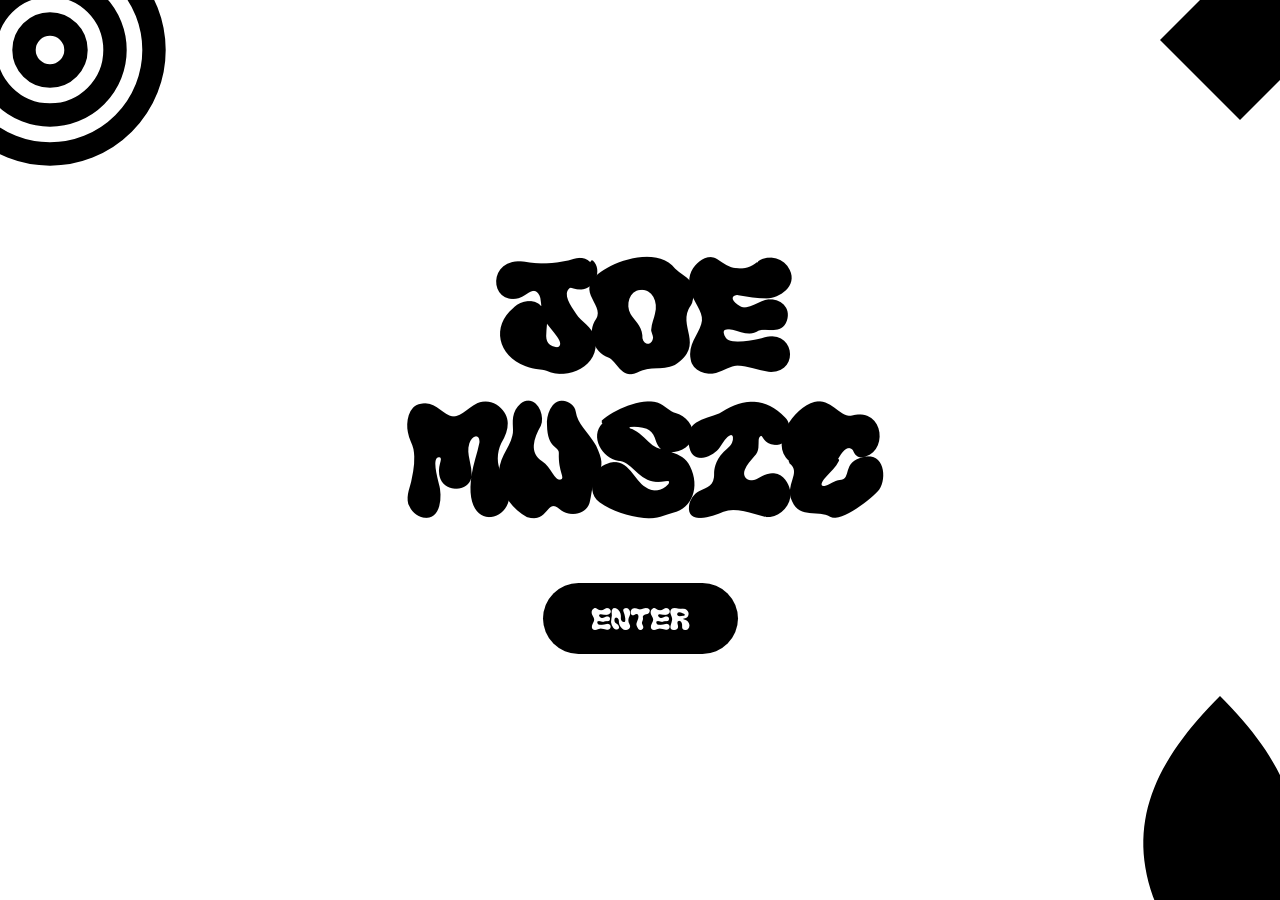
<file: index.html>
<!doctype html>
<html lang="pt-br"><head>
<meta charset="utf-8"><meta name="viewport" content="width=device-width,initial-scale=1">
<title>Joe Music</title>
<link rel="stylesheet" href="css/style.css">
</head><body>
<div class="splash">
  <h1 class="logo">JOE<br>MUSIC</h1>
  <button class="enter-btn" onclick="location.href='main.html'">ENTER</button>
</div>
<script src="js/shapes.js"></script>
</body></html>
</file>
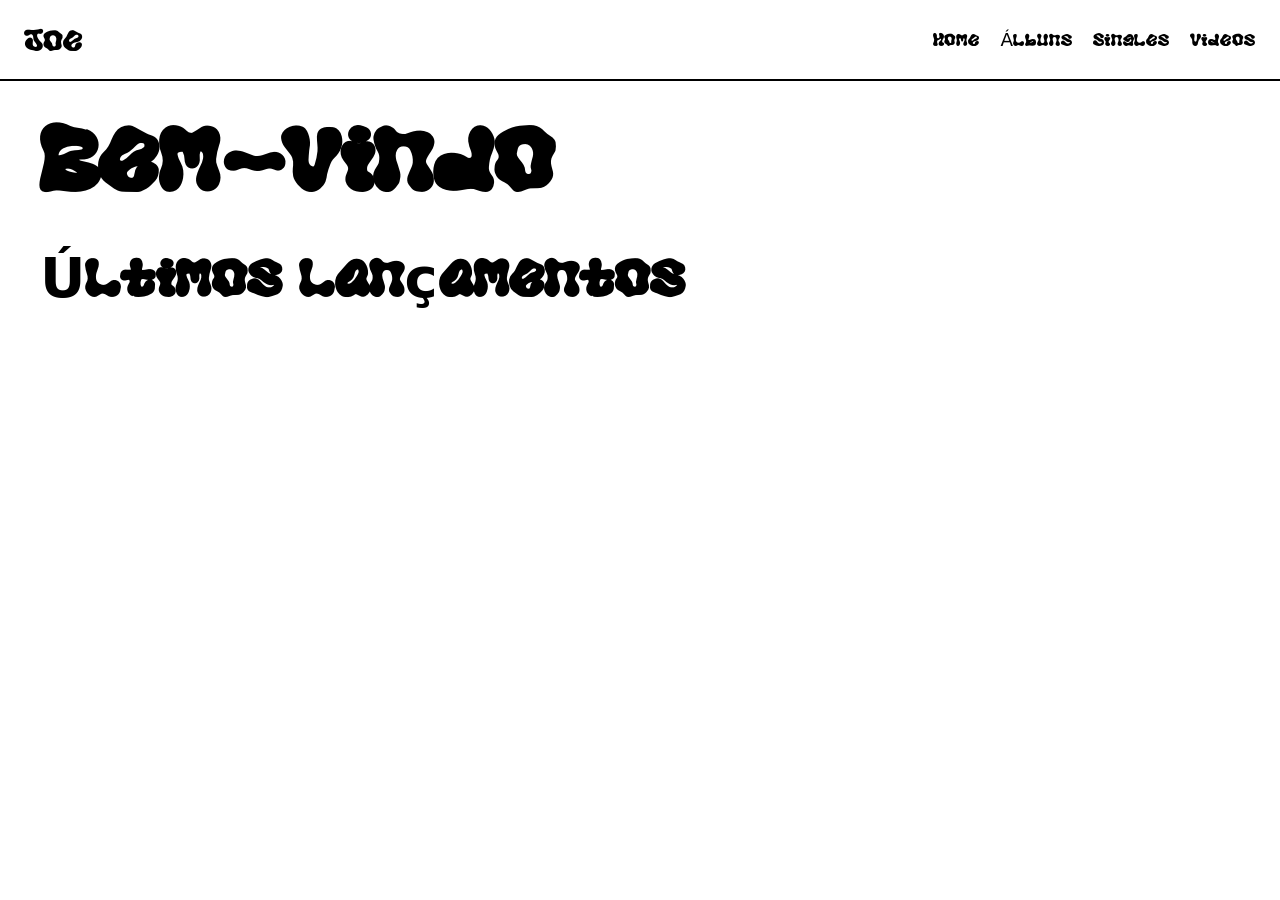
<file: main.html>
<!doctype html><html lang="pt-br"><head>
<meta charset="utf-8"><meta name="viewport" content="width=device-width,initial-scale=1">
<title>Joe · Home</title>
<link rel="stylesheet" href="css/style.css"></head><body>
<nav class="nav"><a href="main.html" class="brand">Joe</a><ul><li><a href="main.html">Home</a></li><li><a href="albums.html">Álbuns</a></li><li><a href="singles.html">Singles</a></li><li><a href="videos.html">Videos</a></li></ul></nav>
<main><div class="container">
  <h1 class="page-title">Bem-vindo</h1>
  <section id="featured-slot"></section>
  <h2 class="page-title" style="font-size:clamp(2rem,5vw,3.5rem);margin-top:3rem">Últimos lançamentos</h2>
  <div class="grid" id="latest"></div>
</div></main>
<script src="js/config.js"></script>
<script src="js/api.js"></script>
<script src="js/player.js"></script>
<script src="js/main.js"></script>
</body></html>
</file>
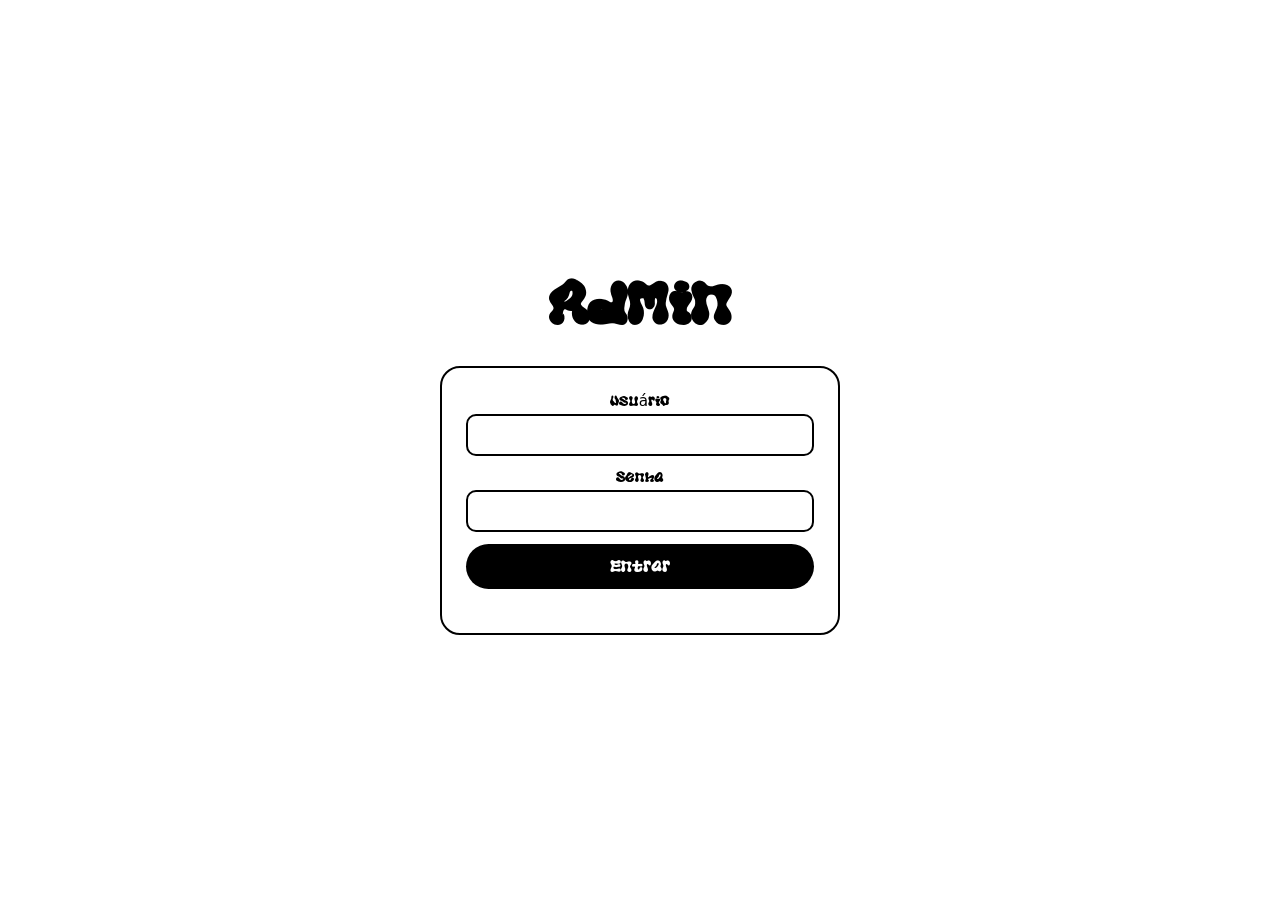
<file: admin/add-album.html>
<!doctype html><html lang="pt-br"><head>
<meta charset="utf-8"><meta name="viewport" content="width=device-width,initial-scale=1">
<title>Admin · Adicionar Álbum</title><link rel="stylesheet" href="admin.css"></head><body>
<div class="nav-admin"><strong>Joe · Admin</strong><div class="links">
<a href="dashboard.html">Dashboard</a><a href="#" onclick="logout()">Sair</a></div></div>
<div class="container">
<h1>Adicionar Álbum</h1>
<form id="f" enctype="multipart/form-data">
  <label>Título<input name="title" required></label>
  <div class="row">
    <label>Ano<input name="year" placeholder="2025"></label>
    <label>Capa<input name="cover" type="file" accept="image/*"></label>
  </div>
  <label><input type="checkbox" name="featured" value="1"> Álbum em destaque na home</label>
  <label>Link Spotify<input name="spotify" type="url"></label>
  <label>Link YouTube<input name="youtube" type="url"></label>
  <label>Link Apple Music<input name="apple" type="url"></label>
  <button class="primary" type="submit">Criar álbum</button>
</form>
</div>
<script src="config.js"></script>
<script src="admin.js"></script>
<script>
requireLogin();
document.getElementById('f').onsubmit = async (e) => {
  e.preventDefault();
  const r = await apiForm('/api/albums', e.target);
  if (r && r.id) { msg('Álbum criado ✓'); e.target.reset(); }
  else msg('Erro ao criar', true);
};
</script></body></html>
</file>
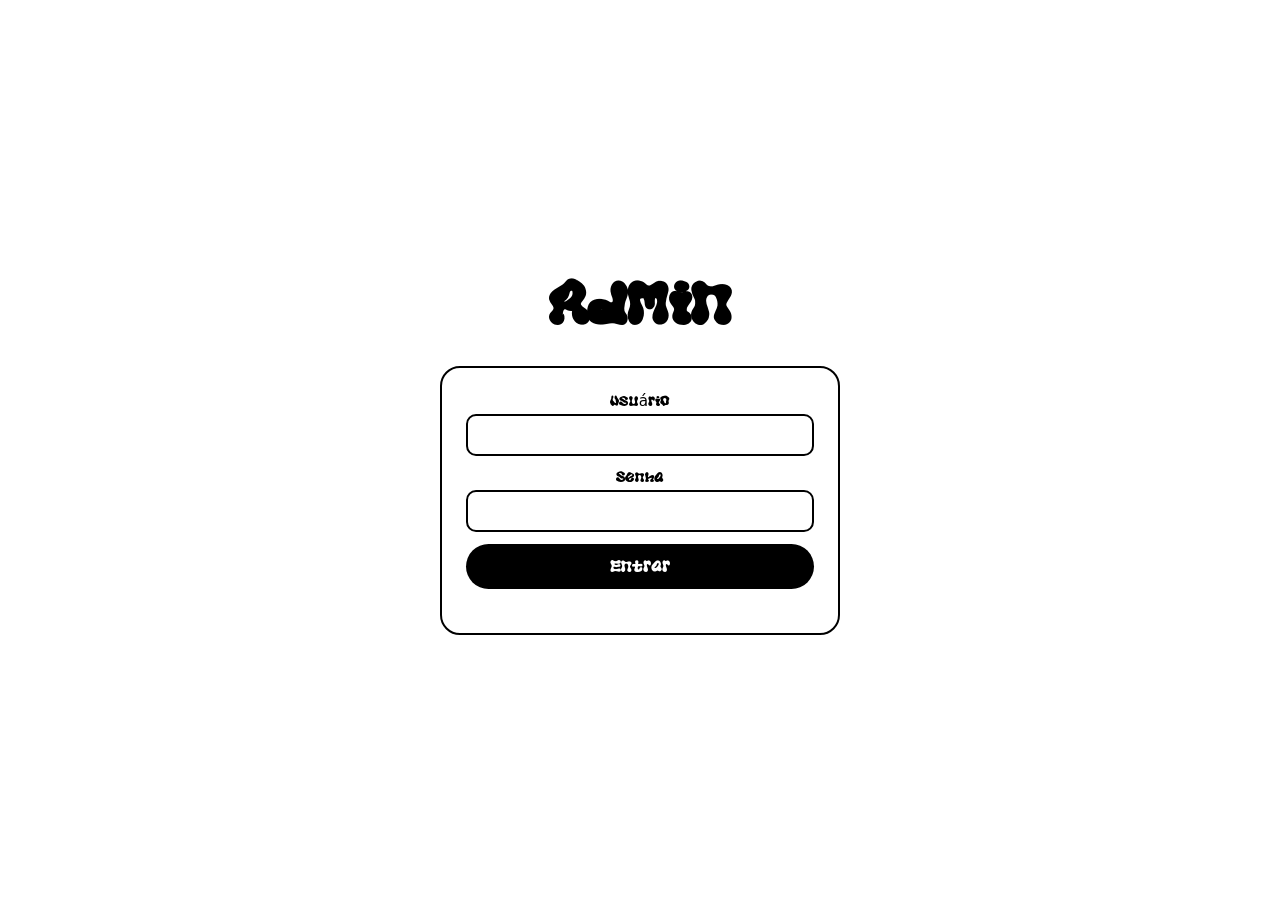
<file: admin/add-song.html>
<!doctype html><html lang="pt-br"><head>
<meta charset="utf-8"><meta name="viewport" content="width=device-width,initial-scale=1">
<title>Admin · Adicionar Música</title><link rel="stylesheet" href="admin.css"></head><body>
<div class="nav-admin"><strong>Joe · Admin</strong><div class="links">
<a href="dashboard.html">Dashboard</a><a href="#" onclick="logout()">Sair</a></div></div>
<div class="container">
<h1>Adicionar Música</h1>
<form id="f" enctype="multipart/form-data">
  <label>Título<input name="title" required></label>
  <div class="row">
    <label>Álbum
      <select name="album_id"><option value="">— (Single) —</option></select>
    </label>
    <label>Ordem da faixa<input name="track_order" type="number" value="0"></label>
  </div>
  <label><input type="checkbox" name="is_single" value="1"> É single (sem álbum)</label>
  <div class="row">
    <label>Capa<input name="cover" type="file" accept="image/*"></label>
    <label>Arquivo MP3<input name="audio" type="file" accept="audio/*"></label>
  </div>
  <label>Snippet (prévia 15-30s)<input name="snippet" type="file" accept="audio/*"></label>
  <label>Letra<textarea name="lyrics"></textarea></label>
  <label>Créditos<textarea name="credits" placeholder="Produção, mixagem..."></textarea></label>
  <label>Link Spotify<input name="spotify" type="url"></label>
  <label>Link YouTube<input name="youtube" type="url"></label>
  <label>Link Apple Music<input name="apple" type="url"></label>
  <button class="primary" type="submit">Adicionar música</button>
</form>
</div>
<script src="config.js"></script>
<script src="admin.js"></script>
<script>
requireLogin();
(async () => {
  const albums = await api('/api/albums');
  const sel = document.querySelector('[name=album_id]');
  albums.forEach(a => { const o=document.createElement('option'); o.value=a.id; o.textContent=a.title; sel.appendChild(o); });
})();
document.getElementById('f').onsubmit = async (e) => {
  e.preventDefault();
  const r = await apiForm('/api/songs', e.target);
  if (r && r.id) { msg('Música adicionada ✓'); e.target.reset(); }
  else msg('Erro ao adicionar', true);
};
</script></body></html>
</file>
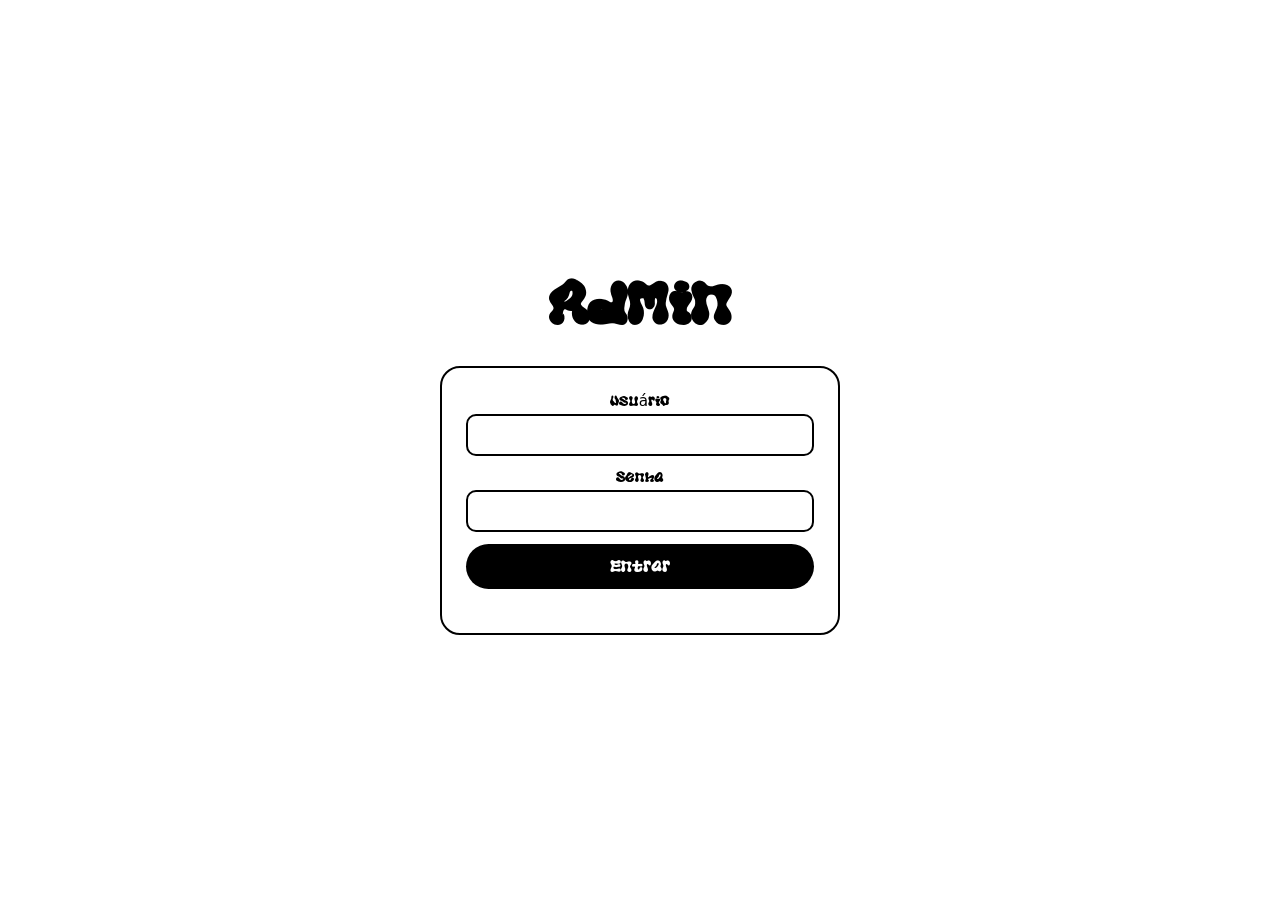
<file: admin/add-video.html>
<!doctype html><html lang="pt-br"><head>
<meta charset="utf-8"><meta name="viewport" content="width=device-width,initial-scale=1">
<title>Admin · Adicionar Video</title><link rel="stylesheet" href="admin.css"></head><body>
<div class="nav-admin"><strong>Joe · Admin</strong><div class="links">
<a href="dashboard.html">Dashboard</a><a href="#" onclick="logout()">Sair</a></div></div>
<div class="container">
<h1>Adicionar Music Video</h1>
<form id="f" enctype="multipart/form-data">
  <label>Título<input name="title" required></label>
  <label>Playlist<input name="playlist" placeholder="Ex: Ao Vivo"></label>
  <label>Miniatura<input name="thumb" type="file" accept="image/*"></label>
  <label>Arquivo de video (opcional)<input name="video_file" type="file" accept="video/*"></label>
  <label>OU link do YouTube<input name="youtube_url" type="url" placeholder="https://youtu.be/..."></label>
  <label>Prévia (hover) - video curto sem som<input name="preview" type="file" accept="video/*"></label>
  <button class="primary" type="submit">Adicionar video</button>
</form>
</div>
<script src="config.js"></script>
<script src="admin.js"></script>
<script>
requireLogin();
document.getElementById('f').onsubmit = async (e) => {
  e.preventDefault();
  const r = await apiForm('/api/videos', e.target);
  if (r && r.id) { msg('Video adicionado ✓'); e.target.reset(); }
  else msg('Erro ao adicionar', true);
};
</script></body></html>
</file>
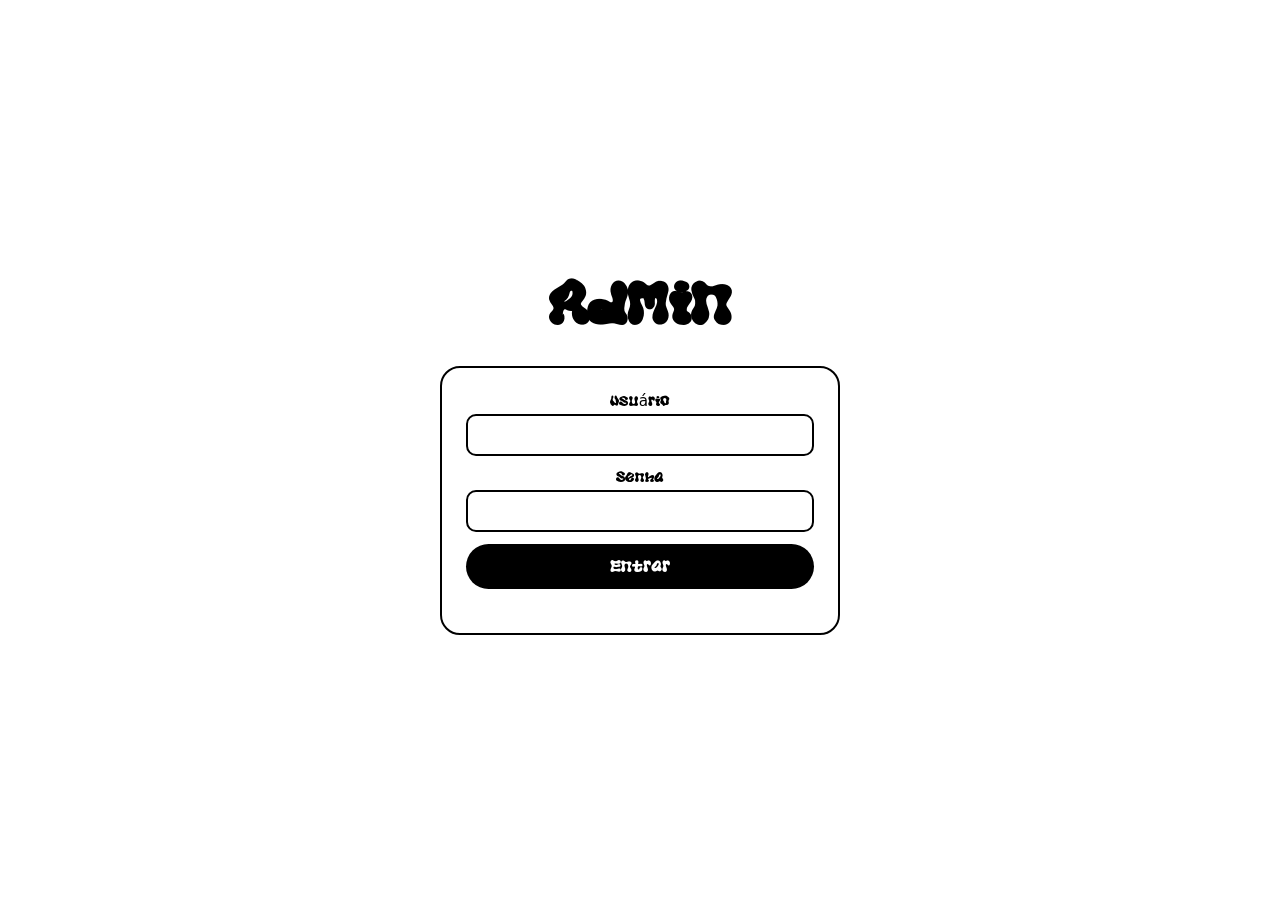
<file: admin/dashboard.html>
<!doctype html><html lang="pt-br"><head>
<meta charset="utf-8"><meta name="viewport" content="width=device-width,initial-scale=1">
<title>Admin · Dashboard</title><link rel="stylesheet" href="admin.css"></head><body>
<div class="nav-admin"><strong>Joe · Admin</strong>
<div class="links">
  <a href="dashboard.html">Dashboard</a>
  <a href="add-album.html">+ Álbum</a>
  <a href="add-song.html">+ Música</a>
  <a href="add-video.html">+ Video</a>
  <a href="/" target="_blank">Ver site</a>
  <a href="#" onclick="logout()">Sair</a>
</div></div>
<div class="container">
  <h1>Dashboard</h1>
  <h2>Álbuns</h2><div class="list" id="albums"></div>
  <h2>Músicas</h2><div class="list" id="songs"></div>
  <h2>Videos</h2><div class="list" id="videos"></div>
</div>
<script src="config.js"></script>
<script src="admin.js"></script>
<script>
requireLogin();
async function load() {
  const albums = await api('/api/albums');
  document.getElementById('albums').innerHTML = albums.map(a=>`
    <div class="item"><div><strong>${a.title}</strong> ${a.featured?'⭐':''} <small>${a.year||''}</small></div>
    <button class="del" onclick="delItem('albums',${a.id})">Excluir</button></div>`).join('') || '<div>Nenhum álbum.</div>';
  const songs = await api('/api/songs');
  document.getElementById('songs').innerHTML = songs.map(s=>`
    <div class="item"><div><strong>${s.title}</strong> <small>${s.album_title||'Single'}</small></div>
    <button class="del" onclick="delItem('songs',${s.id})">Excluir</button></div>`).join('') || '<div>Nenhuma música.</div>';
  const videos = await api('/api/videos');
  document.getElementById('videos').innerHTML = videos.map(v=>`
    <div class="item"><div><strong>${v.title}</strong> <small>${v.playlist||''}</small></div>
    <button class="del" onclick="delItem('videos',${v.id})">Excluir</button></div>`).join('') || '<div>Nenhum video.</div>';
}
async function delItem(kind, id) {
  if (!confirm('Excluir?')) return;
  await api('/api/'+kind+'/'+id, { method:'DELETE' });
  load();
}
load();
</script></body></html>
</file>
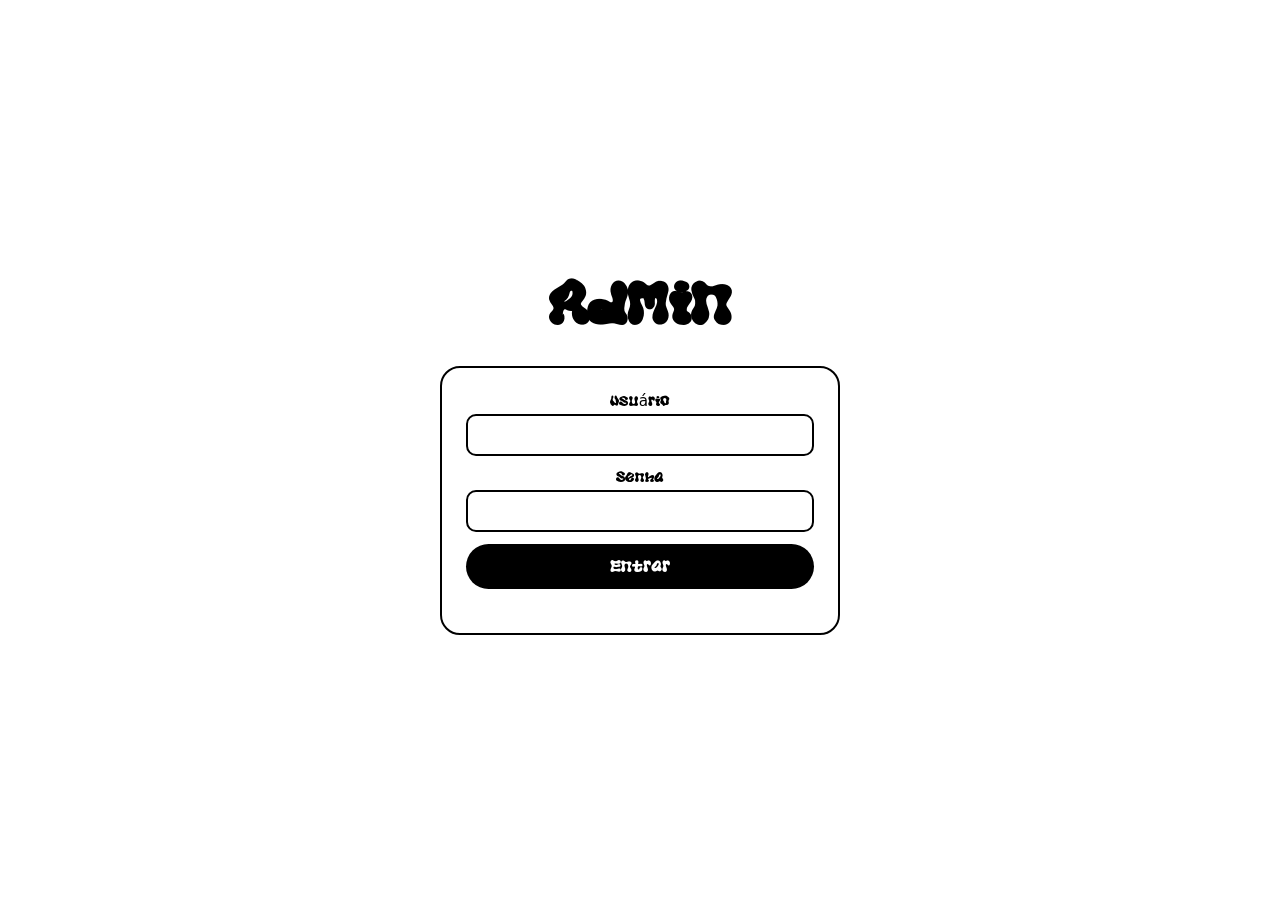
<file: admin/login.html>
<!doctype html><html lang="pt-br"><head>
<meta charset="utf-8"><meta name="viewport" content="width=device-width,initial-scale=1">
<title>Admin · Login</title><link rel="stylesheet" href="admin.css"></head><body>
<div class="login-wrap"><div class="login-box">
  <h1>Admin</h1>
  <form id="f">
    <label>Usuário<input name="username" required></label>
    <label>Senha<input name="password" type="password" required></label>
    <button class="primary" type="submit">Entrar</button>
    <div id="err" style="color:#000;margin-top:.5rem"></div>
  </form>
</div></div>
<script src="config.js"></script>
<script src="admin.js"></script>
<script>
document.getElementById('f').onsubmit = async (e) => {
  e.preventDefault();
  const fd = new FormData(e.target);
  const r = await fetch(API_BASE + '/api/auth/login', {
    method:'POST', headers:{'Content-Type':'application/json'},
    body: JSON.stringify({ username: fd.get('username'), password: fd.get('password') })
  }).then(r=>r.json());
  if (r.token) { setToken(r.token); location.href='dashboard.html'; }
  else document.getElementById('err').textContent = 'Credenciais inválidas';
};
</script></body></html>
</file>
<file: css/style.css>
@font-face {
  font-family: 'Aurora';
  src: url('../assets/fonts/aurora.otf') format('opentype');
  font-display: swap;
}

* { box-sizing: border-box; margin: 0; padding: 0; }
:root {
  --bg: #ffffff;
  --fg: #000000;
  --muted: #f2f2f2;
}
html, body {
  background: var(--bg); color: var(--fg);
  font-family: 'Aurora', system-ui, sans-serif;
  min-height: 100vh; overflow-x: hidden;
  -webkit-font-smoothing: antialiased;
}
a { color: inherit; text-decoration: none; }
button { font-family: inherit; cursor: pointer; }

/* Decorative shapes */
.shape { position: fixed; pointer-events: none; z-index: 0; }
.shape svg { width: 100%; height: 100%; }
.shape.tl { top: -80px; left: -80px; width: 260px; height: 260px; }
.shape.br { bottom: -100px; right: -100px; width: 320px; height: 320px; }
.shape.tr { top: -60px; right: -60px; width: 200px; height: 200px; }

/* Splash */
.splash {
  min-height: 100vh; display: flex; flex-direction: column;
  align-items: center; justify-content: center; text-align: center;
  position: relative; padding: 2rem;
}
.logo {
  font-size: clamp(4rem, 15vw, 10rem); line-height: 0.9;
  letter-spacing: -0.02em;
  animation: floaty 6s ease-in-out infinite;
}
.enter-btn {
  margin-top: 3rem; background: #000; color: #fff;
  border: none; border-radius: 999px; padding: 1rem 3rem;
  font-size: 2rem; font-family: 'Aurora', sans-serif;
  transition: transform .3s ease, box-shadow .3s ease;
  animation: fadeUp .8s .4s both;
}
.enter-btn:hover { transform: scale(1.08); box-shadow: 0 0 0 8px rgba(0,0,0,.08); }

@keyframes floaty { 0%,100% { transform: translateY(0) } 50% { transform: translateY(-12px) } }
@keyframes fadeUp { from { opacity: 0; transform: translateY(20px) } to { opacity: 1; transform: none } }
@keyframes fadeIn { from { opacity: 0 } to { opacity: 1 } }

/* Layout */
.nav {
  position: sticky; top: 0; z-index: 20;
  background: rgba(255,255,255,0.9); backdrop-filter: blur(14px);
  border-bottom: 2px solid #000;
  display: flex; align-items: center; justify-content: space-between;
  padding: 1rem 1.5rem;
}
.nav .brand { font-size: 2rem; }
.nav ul { display: flex; gap: 1.25rem; list-style: none; flex-wrap: wrap; }
.nav a { position: relative; padding: .25rem 0; font-size: 1.15rem; }
.nav a::after {
  content: ''; position: absolute; left: 0; bottom: -4px;
  width: 100%; height: 3px; background: #000;
  transform: scaleX(0); transform-origin: right;
  transition: transform .35s ease;
}
.nav a:hover::after, .nav a.active::after { transform: scaleX(1); transform-origin: left; }

main { padding: 2rem 1.5rem 8rem; position: relative; z-index: 1; }
.container { max-width: 1200px; margin: 0 auto; }
.page-title { font-size: clamp(3rem, 8vw, 6rem); line-height: .95; margin-bottom: 2rem; animation: fadeUp .6s both; }

/* Grid of cards */
.grid { display: grid; gap: 1.5rem;
  grid-template-columns: repeat(auto-fill, minmax(220px, 1fr)); }
.card {
  background: #fff; border: 2px solid #000; border-radius: 20px;
  overflow: hidden; cursor: pointer; position: relative;
  transition: transform .35s ease, box-shadow .35s ease;
  animation: fadeUp .5s both;
}
.card:hover { transform: translateY(-6px); box-shadow: 8px 8px 0 #000; }
.card .cover {
  aspect-ratio: 1/1; background: #eee center/cover no-repeat;
  position: relative; overflow: hidden;
}
.card .cover.placeholder {
  background: repeating-linear-gradient(45deg, #000 0 12px, #fff 12px 24px);
}
.card .cover .preview-btn {
  position: absolute; inset: auto 12px 12px auto;
  width: 44px; height: 44px; border-radius: 50%;
  background: #000; color: #fff; border: none;
  display: grid; place-items: center; font-size: 1.1rem;
  opacity: 0; transform: translateY(8px); transition: .3s;
}
.card:hover .cover .preview-btn { opacity: 1; transform: none; }
.card .info { padding: 1rem; }
.card .info h3 { font-size: 1.35rem; line-height: 1.1; }
.card .info small { color: #555; }

/* Featured */
.featured {
  display: grid; gap: 2rem; grid-template-columns: 1fr;
  border: 3px solid #000; border-radius: 28px; padding: 1.5rem;
  margin-bottom: 3rem; background: #fff;
  box-shadow: 12px 12px 0 #000;
  animation: fadeUp .6s both;
}
@media (min-width: 720px) { .featured { grid-template-columns: 320px 1fr; } }
.featured .cover { aspect-ratio: 1/1; border-radius: 20px;
  background: #eee center/cover no-repeat; border: 2px solid #000; }
.featured h2 { font-size: clamp(2rem, 5vw, 3.5rem); line-height: 1; margin-bottom: .5rem; }
.featured .links { display: flex; gap: .75rem; flex-wrap: wrap; margin-top: 1rem; }
.featured .links a {
  border: 2px solid #000; padding: .5rem 1rem; border-radius: 999px;
  transition: background .2s, color .2s;
}
.featured .links a:hover { background: #000; color: #fff; }

/* Video cards */
.video-card .cover { aspect-ratio: 16/9; }
.video-card .cover video { width: 100%; height: 100%; object-fit: cover; }

/* Modal */
.modal-backdrop {
  position: fixed; inset: 0; background: rgba(0,0,0,.7);
  display: none; align-items: center; justify-content: center;
  z-index: 50; padding: 1rem; animation: fadeIn .2s;
}
.modal-backdrop.open { display: flex; }
.modal {
  background: #fff; border: 3px solid #000; border-radius: 24px;
  max-width: 720px; width: 100%; max-height: 90vh; overflow: auto;
  padding: 2rem; position: relative;
}
.modal .close {
  position: absolute; top: 12px; right: 12px; width: 40px; height: 40px;
  border-radius: 50%; border: 2px solid #000; background: #fff; font-size: 1.2rem;
}
.modal h2 { font-size: 2.2rem; margin-bottom: 1rem; }
.tracklist { list-style: none; margin-top: 1rem; }
.tracklist li {
  display: flex; justify-content: space-between; align-items: center;
  padding: .75rem 0; border-bottom: 1px solid #000; gap: 1rem;
}
.tracklist li:last-child { border-bottom: none; }
.tracklist .play-btn {
  background: #000; color: #fff; border: none; border-radius: 50%;
  width: 36px; height: 36px; display: grid; place-items: center;
}
.lyrics { white-space: pre-wrap; margin-top: 1rem; padding: 1rem;
  background: var(--muted); border-radius: 12px; }

/* Player */
.player {
  position: fixed; bottom: 0; left: 0; right: 0;
  background: #000; color: #fff; z-index: 30;
  display: none; align-items: center; gap: 1rem;
  padding: .75rem 1rem; border-top: 3px solid #fff;
  transform: translateY(100%); transition: transform .4s ease;
}
.player.visible { display: flex; transform: none; }
.player .cover-mini {
  width: 56px; height: 56px; border-radius: 10px;
  background: #333 center/cover no-repeat; flex-shrink: 0;
}
.player .meta { flex: 1; min-width: 0; }
.player .meta .t { font-size: 1.2rem; white-space: nowrap; overflow: hidden; text-overflow: ellipsis; }
.player .meta .s { font-size: .9rem; opacity: .7; }
.player button {
  background: transparent; color: #fff; border: 2px solid #fff;
  width: 42px; height: 42px; border-radius: 50%;
  display: grid; place-items: center; font-size: 1rem;
}
.player .progress {
  flex: 2; height: 6px; background: #333; border-radius: 3px;
  overflow: hidden; cursor: pointer; display: none;
}
@media(min-width: 720px) { .player .progress { display: block; } }
.player .progress .bar { height: 100%; background: #fff; width: 0%; transition: width .1s linear; }

.empty {
  text-align: center; padding: 4rem 1rem; opacity: .6; font-size: 1.4rem;
}
</file>
<file: admin/admin.css>
@font-face { font-family:'Aurora'; src:url('/assets/fonts/aurora.otf') format('opentype'); }
* { box-sizing:border-box; margin:0; padding:0; }
body { font-family:'Aurora',system-ui,sans-serif; background:#fff; color:#000; min-height:100vh; }
.container { max-width: 900px; margin: 0 auto; padding: 2rem 1.5rem 4rem; }
h1 { font-size: clamp(2.5rem,6vw,4rem); margin-bottom: 1.5rem; }
h2 { font-size: 2rem; margin: 2rem 0 1rem; }
.nav-admin { border-bottom: 2px solid #000; padding: 1rem 1.5rem; display:flex; justify-content:space-between; align-items:center; flex-wrap:wrap; gap:1rem; }
.nav-admin .links { display:flex; gap:1rem; flex-wrap:wrap; }
.nav-admin a { color:#000; text-decoration:none; padding: .4rem .8rem; border:2px solid #000; border-radius:999px; }
.nav-admin a:hover { background:#000; color:#fff; }
form { display:grid; gap:.75rem; border: 2px solid #000; padding: 1.5rem; border-radius: 20px; background:#fff; }
label { display:grid; gap:.25rem; font-size: .95rem; }
input, textarea, select { font-family:inherit; padding:.6rem .8rem; border:2px solid #000; border-radius:10px; font-size:1rem; background:#fff; width:100%; }
textarea { min-height: 100px; resize: vertical; }
button.primary { background:#000; color:#fff; border:none; padding:.75rem 1.5rem; border-radius:999px; font-family:inherit; font-size:1.1rem; cursor:pointer; }
button.primary:hover { transform: scale(1.03); }
.row { display:grid; gap:.75rem; grid-template-columns: 1fr 1fr; }
@media(max-width:600px){ .row { grid-template-columns: 1fr; } }
.list { display:grid; gap:.5rem; margin-top:1rem; }
.list .item { display:flex; justify-content:space-between; align-items:center; border:2px solid #000; border-radius:12px; padding:.75rem 1rem; gap:1rem; }
.list .item .del { background:#000; color:#fff; border:none; border-radius:8px; padding:.4rem .8rem; cursor:pointer; }
.msg { padding:.75rem 1rem; border:2px solid #000; border-radius:10px; margin-bottom:1rem; }
.msg.err { background:#000; color:#fff; }
.login-wrap { min-height:100vh; display:grid; place-items:center; padding:2rem; }
.login-box { max-width:400px; width:100%; text-align:center; }
</file>
